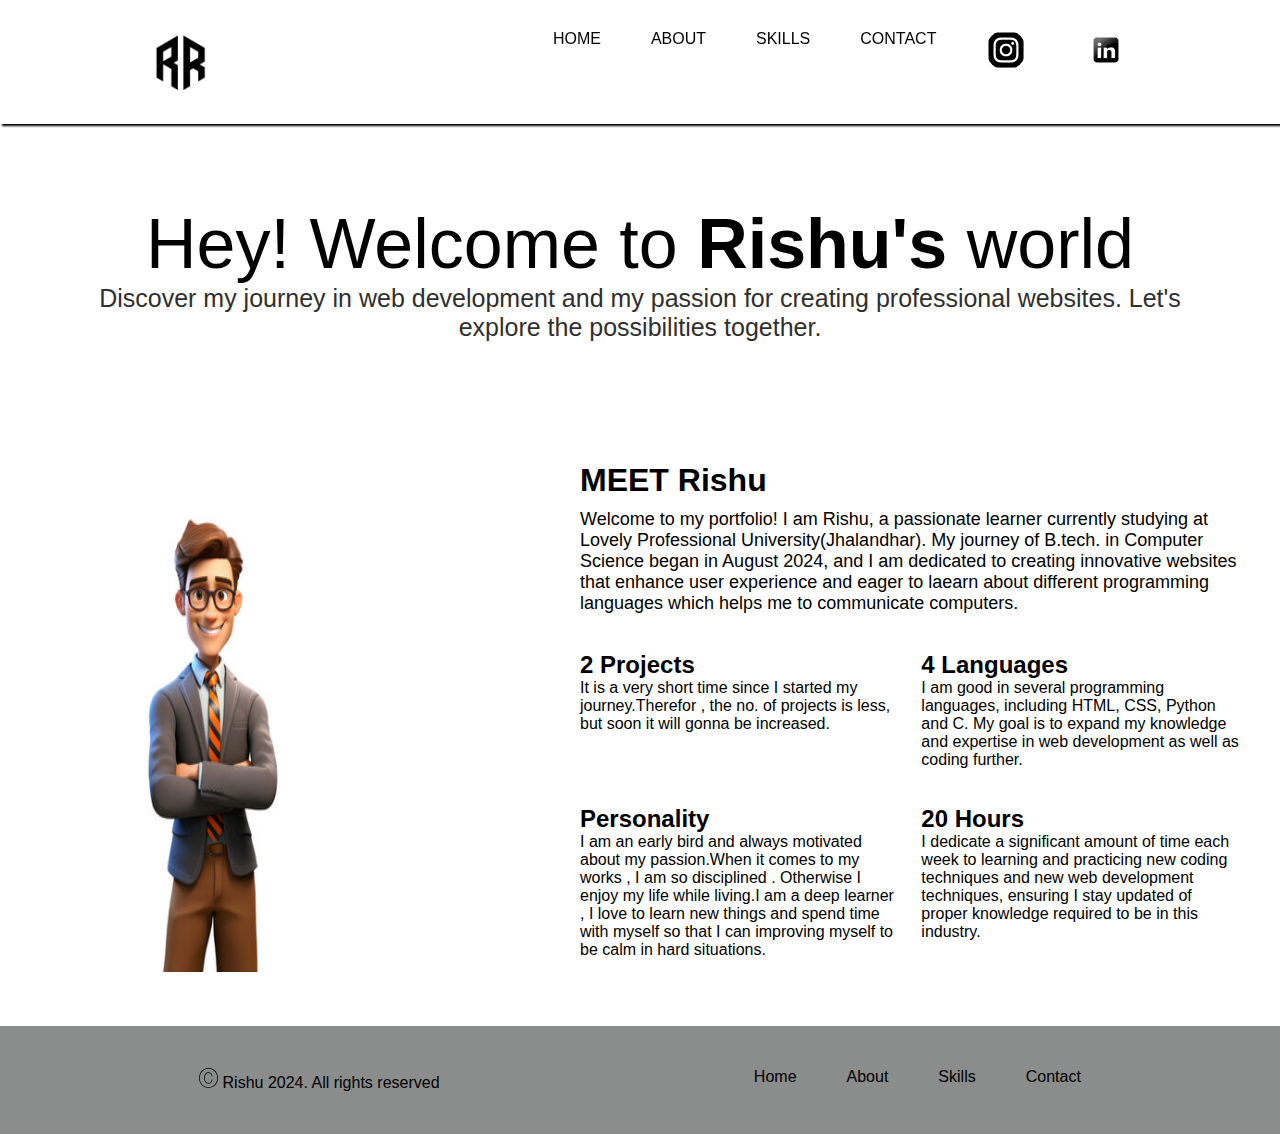
<file: portfolio about.html>
<!DOCTYPE html>
<html lang="en">
<head>
    <meta charset="UTF-8">
    <meta name="viewport" content="width=device-width, initial-scale=1.0">
    <title>Rishu//about</title>
    <link rel="stylesheet" href="portfolio-2.css">
</head>
<body>
    <div class="container">
        <header class="header">
            <div class="logo"><a href="Rishu-Personnel portfolio.html"><img src="Screenshot 2024-10-27 155327.png" height="60px"></a></div>
            <div class="navbar">  
                <ul class="nav">
                    <li><a href="Rishu-Personnel portfolio.html">HOME</a></li>
                    <li><a href="portfolio about.html">ABOUT</a></li>
                    <li><a href="portfolio slkills.html">SKILLS</a></li>
                    <li><a href="portfolio contact.html">CONTACT</a></li>
                    <li><a href="https://www.instagram.com/rishu__o1/profilecard/?igsh=MWNqdTdhNzIwczMzaw%3D%3D"><image src="Fa-Team-Fontawesome-Brands-FontAwesome-Brands-Square-Instagram.512.png" height="40px"></image></a></li>
                    
                    <li style="margin-left: 10px;"><a href="https://www.linkedin.com/in/rishu-raj-723718315/?utm_source=share&utm_campaign=share_via&utm_content=profile&utm_medium=android_app"><img src="linkedin-logo-png-2025.png" height="40px"></a></li>
            </ul>
            </div>
        </header>
       <article class="article">
        <h1 class="title">Hey! Welcome to <strong>Rishu's</strong> world </h1>
        <h4>Discover my journey in web development and my passion for creating professional websites. Let's explore the possibilities together.</h4>
       </article>
        <main class="main">
            <div class="image"><image src="13.png" height="500px" width="500px"></image></div>
            <div class="content">
                <div class="top">
                <h1>MEET Rishu</h1>
                <p1 class="c1">Welcome to my portfolio! I am Rishu, a passionate learner currently studying at Lovely Professional University(Jhalandhar).  My journey of B.tech. in Computer Science began in August 2024, and I am dedicated to creating innovative websites that enhance user experience and eager to laearn about different programming languages which helps me to communicate computers.</p1>
                </div>
            
                <div class="right">
                    <h2>2 Projects</h2>
                    <p1>It is a very short time since I started my journey.Therefor , the no. of projects is less, but soon it will gonna be increased.</p1>
                </div>
                <div class="left">
                     <h2>4 Languages</h2>
                     <p1>I am good in several programming languages, including HTML, CSS, Python and C. My goal is to expand my knowledge and expertise in web development as well as coding further.</p1>
                </div>
                <div class="botr">
                    <h2>Personality</h2>
                    <p1>I am an early bird and always motivated about my passion.When it comes to my works , I am so disciplined . Otherwise I enjoy my life while living.I am a deep learner , I love to learn new things and spend time with myself so that I can improving myself to be calm in hard situations.

                    </p1>
                </div>
                <div class="botl">
                    <h2>20 Hours</h2>
                    <p1>I dedicate a significant amount of time each week to learning and practicing new coding techniques and new web development techniques, ensuring I stay updated of proper knowledge required to be in this industry.</p1>

                </div>
                    
            </div>
        </main>
        <footer class="footer">
            <span><img src="copyright-outline-icon.svg" height="20px"> Rishu 2024. All rights reserved</span>
            <ul class="nav">
                <li><a href="index.html">Home</a></li>
                <li><a href="about.html">About</a></li>
                <li><a href="skills.html">Skills</a></li>
                <li><a href="contact.html">Contact</a></li>
            </ul>
    </footer>
        </div>
</body>
</html>
</file>
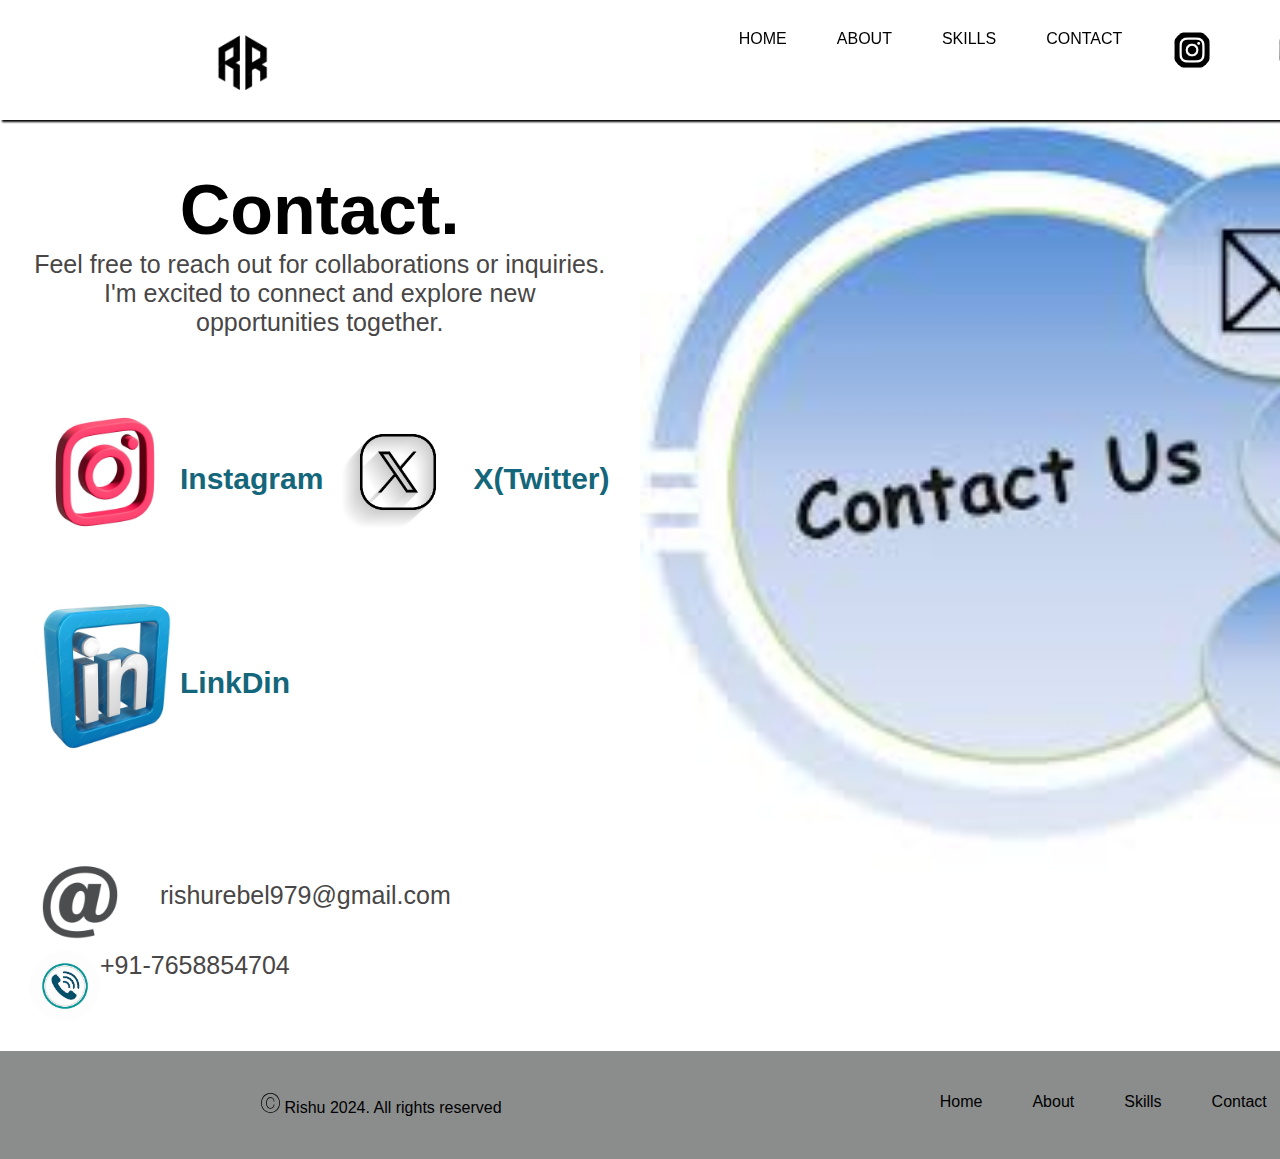
<file: portfolio contact.html>
<!DOCTYPE html>
<html lang="en">
<head>
    <meta charset="UTF-8">
    <meta name="viewport" content="width=device-width, initial-scale=1.0">
    <title>Rishu//contact</title>
    <link rel="stylesheet" href="portfolio4.css">
</head>
<body>
    <div class="container">
        <header class="header">
            <div class="logo"><a href="Rishu-Personnel portfolio.html"><img src="Screenshot 2024-10-27 155327.png" height="60px"></a></div>
            <div class="navbar">  
                <ul class="nav">
                    <li><a href="Rishu-Personnel portfolio.html">HOME</a></li>
                    <li><a href="portfolio about.html">ABOUT</a></li>
                    <li><a href="portfolio slkills.html">SKILLS</a></li>
                    <li><a href="portfolio contact.html">CONTACT</a></li>
                    <li><a href="https://www.instagram.com/rishu__o1/profilecard/?igsh=MWNqdTdhNzIwczMzaw%3D%3D"><image src="Fa-Team-Fontawesome-Brands-FontAwesome-Brands-Square-Instagram.512.png" height="40px"></image></a></li>
                    
                    <li style="margin-left: 10px;"><a href="https://www.linkedin.com/in/rishu-raj-723718315/?utm_source=share&utm_campaign=share_via&utm_content=profile&utm_medium=android_app"><img src="linkedin-logo-png-2025.png" height="40px"></a></li>
            </ul>
            </div>
        </header>
        <div class="image">
            <img src="contact.jpg" height="750px">
        </div>
        <article class="article">
            <h1>Contact.</h1>
            <p>Feel free to reach out for collaborations or inquiries. I'm excited to connect and explore new opportunities together.</p>
        </article>
        <main class="main">
            <div class="box1">
            <a href="https://www.instagram.com/rishu__o1/profilecard/?igsh=MWNqdTdhNzIwczMzaw%3D%3D"><span>
                <img src="instagram-background.jpg" height="150px"></span><h2 style="color: rgb(20, 102, 122);">Instagram</h3></a>
            </div>
            <div class="box2">
                <a href=""><image src="X.jpg" height="150px"></image><h2 style="color: rgb(20, 102, 122);">X(Twitter)</h2></a>
            </div>
            <div class="box3">
                <a href="https://www.linkedin.com/in/rishu-raj-723718315/?utm_source=share&utm_campaign=share_via&utm_content=profile&utm_medium=android_app"><img src="vm3q_77a4_201201.jpg" height="150px">
                <h2>LinkDin</h2>
                </a></div>
            <div class="box5"><div style="display: flex;">
                <img src="pngimg.com - at_sign_PNG68.png" height="100px"><p style="font-size: 25px; margin-top: 30px; margin-left: 30px; margin-bottom: 30px;">rishurebel979@gmail.com</p></div>
               <div style="display: flex;"> <img src="phone.jpg" height="70px"><p style="font-size: 25px;margin-bottom:30px ">+91-7658854704</p></div>
            </div>
            
        </main>
        <footer class="footer">
            <span><img src="copyright-outline-icon.svg" height="20px"> Rishu 2024. All rights reserved</span>
            <ul class="nav">
                <li><a href="index.html">Home</a></li>
                <li><a href="about.html">About</a></li>
                <li><a href="skills.html">Skills</a></li>
                <li><a href="contact.html">Contact</a></li>               
            </ul>
    </footer>
</body>
</html>
</file>
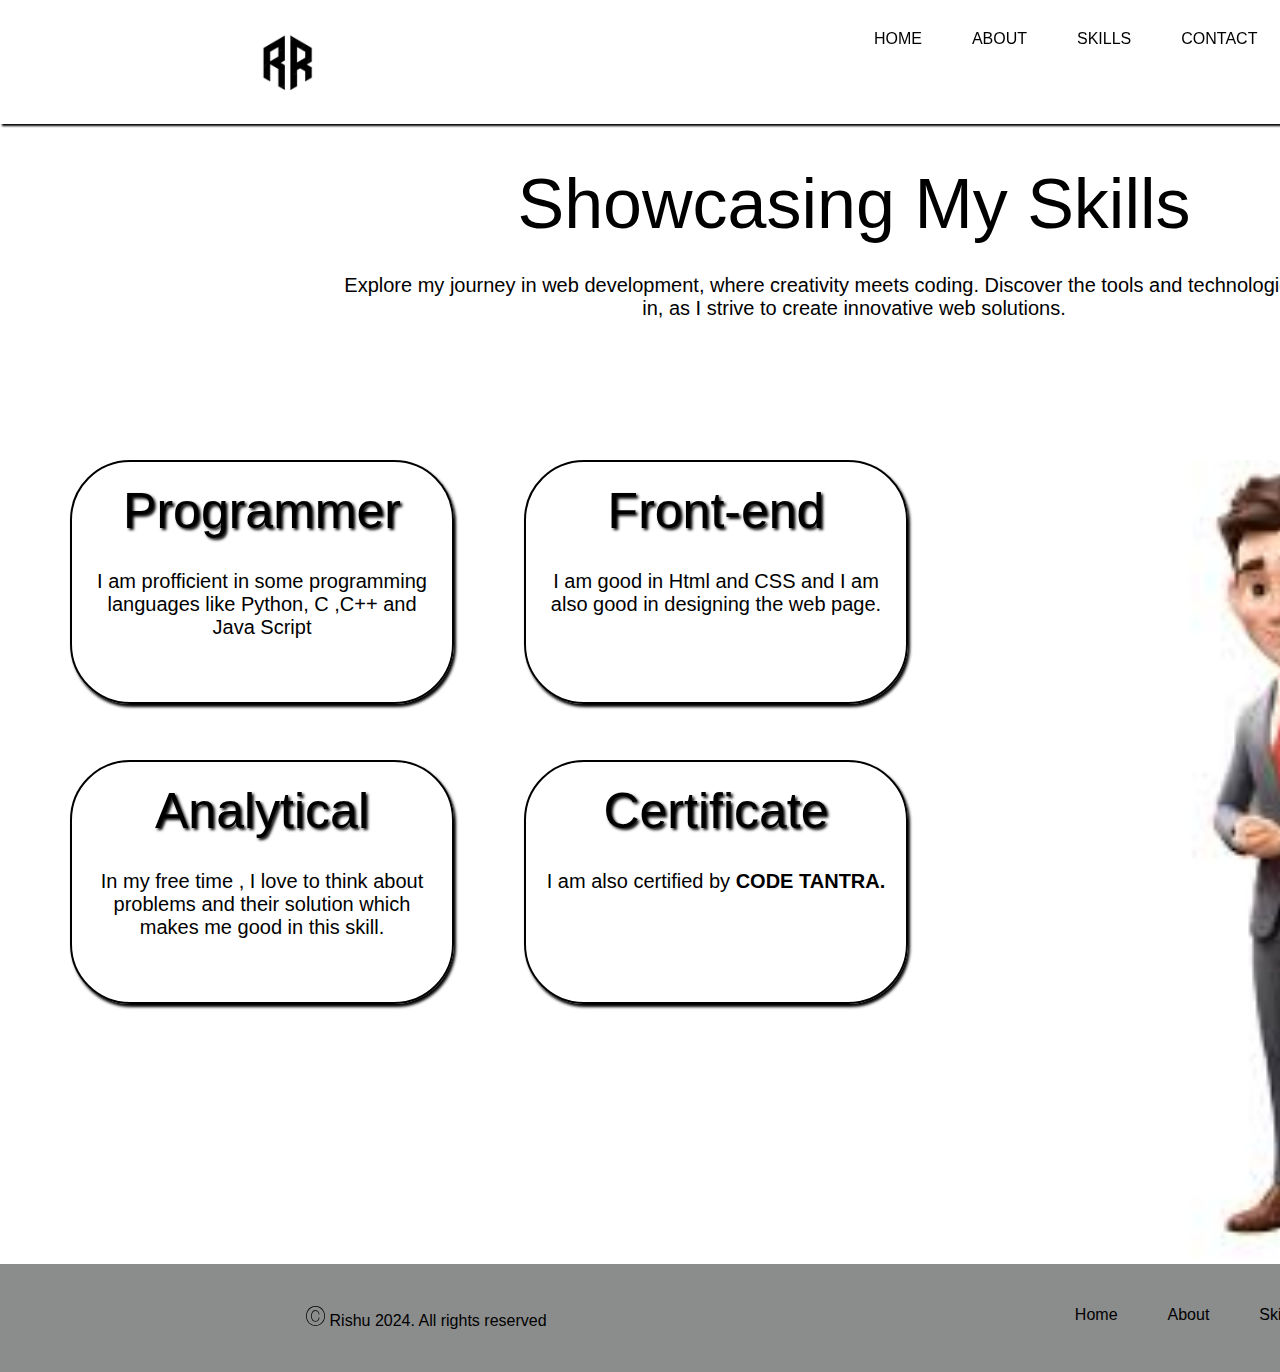
<file: portfolio slkills.html>
<!DOCTYPE html>
<html lang="en">
<head>
    <meta charset="UTF-8">
    <meta name="viewport" content="width=device-width, initial-scale=1.0">
    <title>Rishu//skills</title>
    <link rel="stylesheet" href="portfolio-3.css">
</head>
<body>
    <div class="container">
        <header class="header">
            <div class="logo"><a href="Rishu-Personnel portfolio.html"><img src="Screenshot 2024-10-27 155327.png" height="60px"></a></div>
            <div class="navbar">  
                <ul class="nav">
                    <li><a href="Rishu-Personnel portfolio.html">HOME</a></li>
                    <li><a href="portfolio about.html">ABOUT</a></li>
                    <li><a href="portfolio slkills.html">SKILLS</a></li>
                    <li><a href="portfolio contact.html">CONTACT</a></li>
                    <li><a href="https://www.instagram.com/rishu__o1/profilecard/?igsh=MWNqdTdhNzIwczMzaw%3D%3D"><image src="Fa-Team-Fontawesome-Brands-FontAwesome-Brands-Square-Instagram.512.png" height="40px"></image></a></li>
                    
                    <li style="margin-left: 10px;"><a href="https://www.linkedin.com/in/rishu-raj-723718315/?utm_source=share&utm_campaign=share_via&utm_content=profile&utm_medium=android_app"><img src="linkedin-logo-png-2025.png" height="40px"></a></li>
            </ul>
            </div>
        </header>
        <div class="image">
            <image src="2.jpg" height="800px"></image>
        </div>
        <article class="article">
            <h1 class="title">Showcasing My Skills</h1>
            <p>Explore my journey in web development, where creativity meets coding. Discover the tools and technologies I excel in, as I strive to create innovative web solutions.</p>
            
        </article>
        <main class="main">
            
           <div class="box box1">
            <h2>Programmer</h2>
            <p>I am profficient in some programming languages like Python, C ,C++ and Java Script</p>
        
           </div>
           <div class="box box2">
            <h2>Front-end</h2>
            <p>I am good in Html and CSS and I am also good in designing the web page.</p>
           </div>
           
            <div class="box box3">
                <h2>Analytical</h2>
                <p>In my free time , I love to think about problems and their solution which makes me good in this skill.</p>
            </div>
            <div class="box box4">
                <h2>Certificate</h2>
                <p>I am also certified by <b>CODE TANTRA.</b></p>
            </div>
           
        </main>
        <footer class="footer">
            <span><img src="copyright-outline-icon.svg" height="20px"> Rishu 2024. All rights reserved</span>
            <ul class="nav">
                <li><a href="index.html">Home</a></li>
                <li><a href="about.html">About</a></li>
                <li><a href="skills.html">Skills</a></li>
                <li><a href="contact.html">Contact</a></li>
            </ul>
    </footer>
</div>
</body>
</html>
</file>
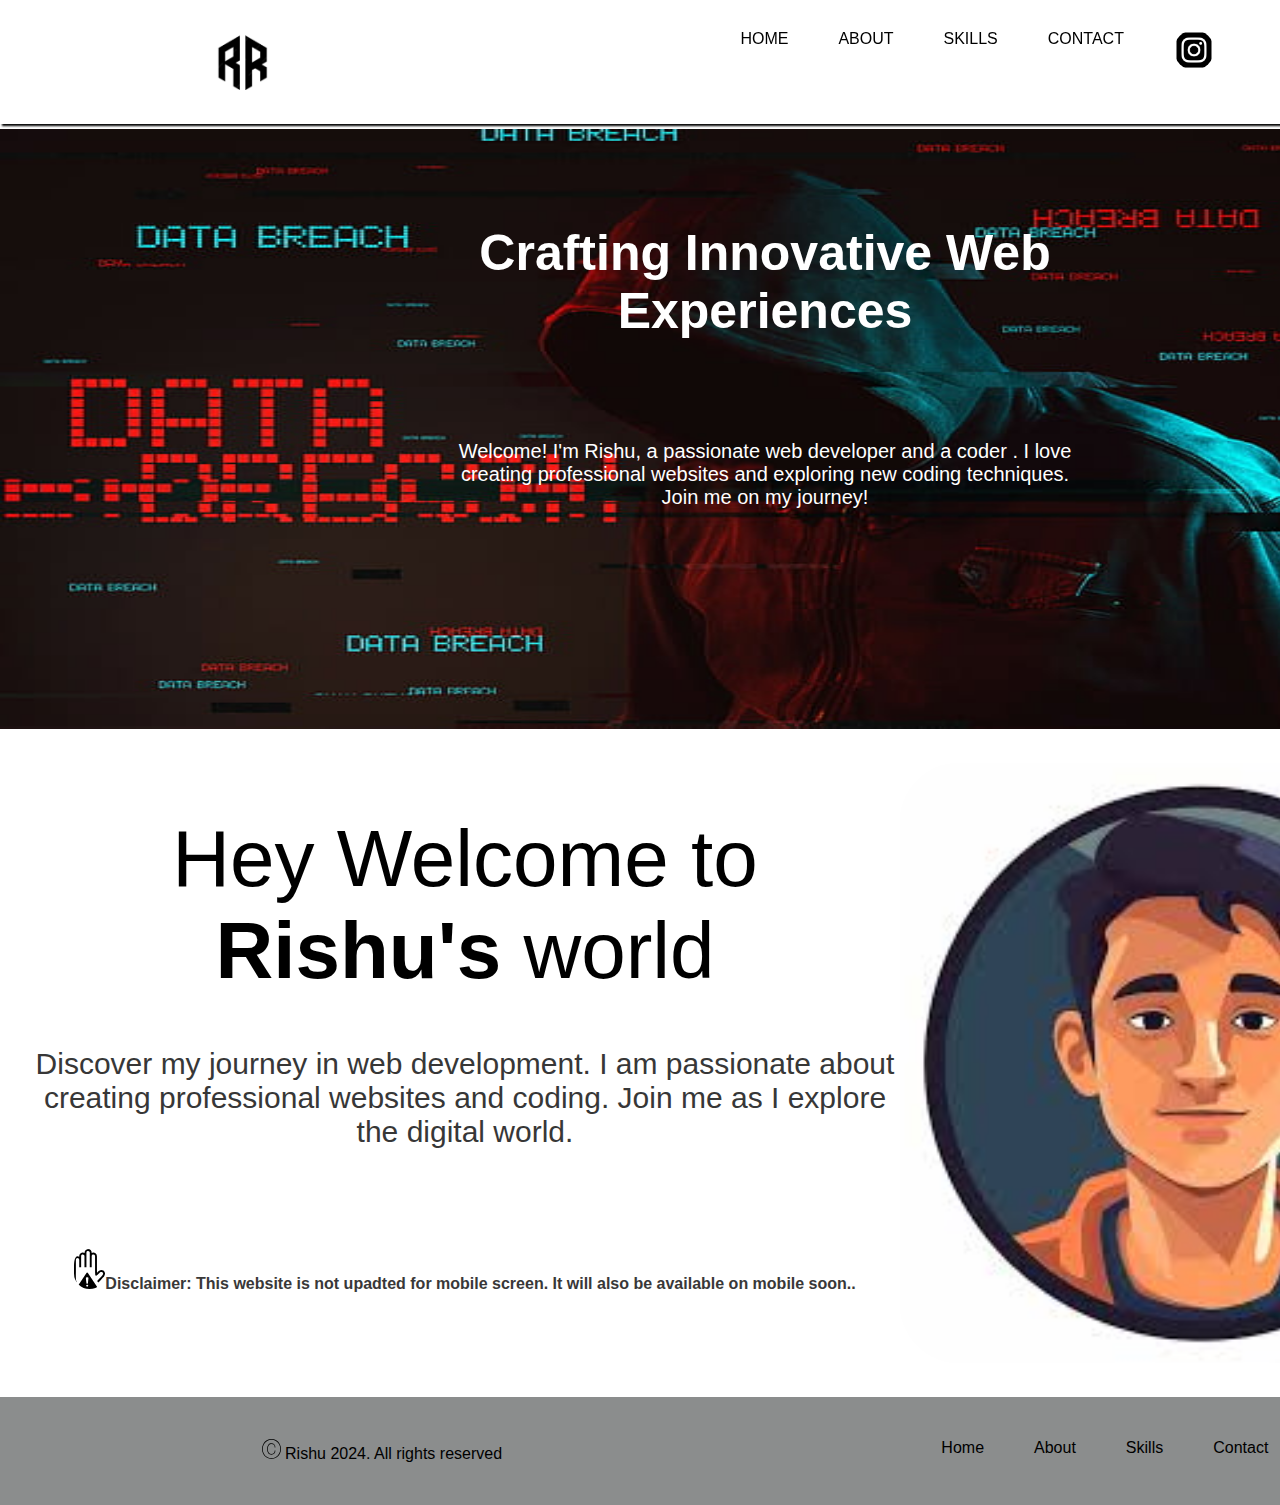
<file: Rishu-Personnel portfolio.html>
<!DOCTYPE html>
<html lang="en">
<head>
    <meta charset="UTF-8">
    <meta name="viewport" content="width=device-width, initial-scale=1.0">
    <title>Rishu</title>
    <link rel="stylesheet" href="portfolio.css">
</head>
<body>
    
        <div class="container">
            <header class="header">
                <div class="logo"><a href="Rishu-Personnel portfolio.html"><img src="Screenshot 2024-10-27 155327.png" height="60px"></a></div>
                <div class="navbar">  
                    <ul class="nav">
                        <li><a href="Rishu-Personnel portfolio.html">HOME</a></li>
                        <li><a href="portfolio about.html">ABOUT</a></li>
                        <li><a href="portfolio slkills.html">SKILLS</a></li>
                        <li><a href="portfolio contact.html">CONTACT</a></li>
                        <li><a href="https://www.instagram.com/rishu__o1/profilecard/?igsh=MWNqdTdhNzIwczMzaw%3D%3D"><image src="Fa-Team-Fontawesome-Brands-FontAwesome-Brands-Square-Instagram.512.png" height="40px"></image></a></li>
                    
                        <li style="margin-left: 10px;"><a href="https://www.linkedin.com/in/rishu-raj-723718315/?utm_source=share&utm_campaign=share_via&utm_content=profile&utm_medium=android_app"><img src="linkedin-logo-png-2025.png" height="40px"></a></li>
                </ul>
                </div>
            </header>
            <article class="article">
                <div><img src="itzmauuuroo-hackers-anonymous-hd-wallpaper-preview.jpg" height="600px"></div>
            </article>
            <div class="intro">
               <p>Crafting Innovative Web Experiences</p>
               <p>Welcome! I'm Rishu, a passionate web developer and a coder . I love creating professional websites and exploring new coding techniques. Join me on my journey!</p>
            </div>
    
            
            <main class="main"> 
                
                <div class="right">
                    <h4>Hey Welcome to <strong> Rishu's</strong> world</h4>
                    <h4>Discover my journey in web development. I am passionate about creating professional websites and coding. Join me as I explore the digital world.</h4>
                    <h4><img src="disclaimer-icon.svg" height="40px">Disclaimer: This website is not upadted for mobile screen.
                        It will also be available on mobile soon.. </h4>
                </div>
                <div class="left"><img src="profile.jpg" height="600px" ></div>
            </main>
            <footer class="footer">
                    <span><img src="copyright-outline-icon.svg" height="20px"> Rishu 2024. All rights reserved</span>
                    <ul class="nav">
                        <li><a href="index.html">Home</a></li>
                        <li><a href="about.html">About</a></li>
                        <li><a href="skills.html">Skills</a></li>
                        <li><a href="contact.html">Contact</a></li>
                    </ul>
            </footer>
        </div>
    
</body>
</html>
</file>
<file: portfolio-2.css>
*{
    margin: 0;
    padding: 0;
    font-family: 'Segoe UI', Tahoma, Geneva, Verdana, sans-serif;
}
/* body{
    background-image: url(shades-grey-oily-waves-background.jpg);
} */
.container{
    display: grid;
    grid-template-areas: "header "
                         "article "
                         "main"
                         "footer";
    grid-template-rows: auto auto auto auto ;
}
.header{
    grid-area: header;
    display:flex;
    justify-content: space-around;
    column-gap: 100px;
    background-color:white;
    padding: 30px;
    box-shadow: 2px 2px 2px;
    row-gap: 30px;
    position: sticky;
    top:0%
}
ul li{
    list-style: none;

}
.nav{
    display:flex;
    column-gap: 50px;
}
a{
    color:black;
    text-decoration: none;
} ul img{
    border-radius: 30px;
}
.article{
    grid-area: article;
    padding:30px;
    margin:50px;
    text-align: center;
    /* border: 1px solid black; */

}
.title{
    font-size: 70px;
    font-weight: 400;
}
h4{
    font-size: 25px;
    font-weight: 400;
    color: rgb(47, 47, 47);
}
.main{
    grid-area: main;
    display:flex;
/*     width:90vw; */
    margin: auto ;
    /* text-align: center; */
    padding: 30px;

    
}
.image{
    margin:20px;
}
.content{
    /* margin:50px 20px 10px 20px; */
    /* text-align: center; */
    margin:10px;
    display: grid;
    grid-template-areas: "top top"
                         "right left"
                         "botr  botl"   ;
    row-gap: 10px;
    column-gap: 20px;
}
.c1{
    font-size: large;
    
   

}
.top{display: flex;
    flex-direction: column;
    row-gap: 10px;
    grid-area: top;

}
.right{
    grid-area: right;
    /* font-size: 14px; */
}
.left{
    grid-area: left;
    /* font-size:14px ; */
}
.footer{
    grid-area: footer;
    border:2px solid  rgb(139, 141, 141);
    background-color: rgb(139,141,141);
    padding:40px;
    display: flex;
     justify-content: space-around;
     
}
a:hover{
    color:rgb(94, 92, 92);
}
/* .botr{
    font-size: 14px;
}
.botl{
    font-size:14px;
} */
main img{
    border-radius: 70px;
}
</file>
<file: portfolio4.css>
*{
    margin: 0;
    padding: 0;
    font-family: 'Segoe UI', Tahoma, Geneva, Verdana, sans-serif;
}
.container{
    display: grid;
    grid-template-areas: "header  header"
                         "article image"
                         "main    image"
                         "footer  footer";
    grid-template-rows: auto auto auto auto ;
 
}
.header{
    grid-area: header;
    display:flex;
    justify-content: space-around;
    column-gap: 100px;
    background-color: white;
    padding: 30px;
    box-shadow: 2px 2px 2px;
    row-gap: 30px;
    position: sticky;
    top: 0%;
    
}
ul li{
    list-style: none;

}
.nav{
    display:flex;
    column-gap: 50px;
}
a{
    color:black;
    text-decoration: none;
} ul img{
    border-radius: 30px;
}
.image{
    grid-area: image;
}

.article{
    grid-area:article;
    text-align: center;
    margin:30px;
    margin-top: 50px;

}
h1{
  font-size:70px;
  font-weight: 800;
}
p{
    font-size: 25px;
    font-weight: 400;
    color: rgb(72, 70, 70);
    
}
.main{
    grid-area: main;
    margin:20px;
    padding:10px;
    display:grid;
    grid-template-areas: "box1 box2"
                         "box3 box4"
                         "box5 box5";
    /* column-gap: 10px; */
    row-gap:50px;
}
.box1{
    grid-area: box1;
}  
.box2{
    grid-area: box2;
    
}
.box3{
    grid-area: box3;
    
}
.box4{
    grid-area: box4;
    
}
.box5{
    grid-area: box5;
    margin-top:50px;
    /* margin-bottom: 50px; */
    row-gap: 20px;
    
}
div>a{
    display:flex;
}
a h2{
    margin-top: 65px;
    font-weight: 550;
    /* margin-left: 20px; */
    font-size: 30px;
    font-family:'Trebuchet MS', 'Lucida Sans Unicode', 'Lucida Grande', 'Lucida Sans', Arial, sans-serif;
    color: rgb(20, 102, 122);
    
}
.footer{
    grid-area: footer;
    border:2px solid  rgb(139, 141, 141);
    background-color: rgb(139,141,141);
    padding:40px;
    display: flex;
     justify-content: space-around;
     
}
a:hover{
    color:rgb(94, 92, 92);

}
main a:hover{
    border:2px solid white;
    border-radius: 40px;
    background-color: rgb(235, 239, 242);
    height:160px;
    width:300px;
}
main img{
    border-radius: 40px;
}
</file>
<file: portfolio-3.css>
*{
    margin: 0;
    padding: 0;
    font-family: 'Segoe UI', Tahoma, Geneva, Verdana, sans-serif;
    
}


.container{
    display: grid;
    grid-template-areas: "header header"
                         "article article"
                         "main    image"
                         "footer  footer";
    grid-template-rows: auto auto auto auto ;
    grid-template-columns: auto auto;
    width:100vw;
    /* row-gap: 100px; */
    
}
.header{
    grid-area: header;
    display:flex;
    justify-content: space-around;
    column-gap: 100px;
    background-color: white;
    padding: 30px;
    box-shadow: 2px 2px 2px;
    row-gap: 30px;
    position: sticky;
    top:0%;
   
}
ul li{
    list-style: none;

}
.nav{
    display:flex;
    column-gap: 50px;
}
a{
    color:black;
    text-decoration: none;
    /* font-size: 16px; */
} ul img{
    border-radius: 30px;
}
.article{
      grid-area: article;
      padding:40px;
      /* width:95vw; */
      /* margin-top: 60px; */
      /* margin-left: 100px;
       */
       text-align: center;
       margin-left: 300px;
       margin-right: 300px;
       margin-bottom: 100px;

}
.title{
    /* text-align: center; */
    font-size: 70px;
    font-weight: 400;

}
.image{
    grid-area: image;
    /* margin:30px; */
    right: 0%;
}
.main{
    grid-area: main;
    display: grid;
    grid-template-areas: "box1 box2"
                         "box3 box4";
    grid-template-rows: 300px 300px;
    
}
.box{
    height:200px;
    width:340px;
    border:2px solid black;
    margin-left:70px;
    border-radius: 60px;
    padding:20px;
    box-shadow: 2px 3px 3px;
    text-align: center;
    /* font-weight: 500; */
}
.box1{
    grid-area: box1;
    text-align: center;
    
}
.box2{
    grid-area:box2;
}
.box3{
    grid-area:box3;
}
.box4{
    grid-area:box4;
}
h2{
    font-size: 50px;
    text-shadow: 2px 2px 3px;
    font-weight: 400;
}
p{
    font-size: 20px;
    margin-top: 30px;
}
.footer{
    grid-area: footer;
    border:2px solid  rgb(139, 141, 141);
    background-color: rgb(139,141,141);
    padding:40px;
    display: flex;
     justify-content: space-around;
     
}
a:hover{
    color:rgb(94, 92, 92);
}
</file>
<file: portfolio.css>
*{
    margin: 0;
    padding: 0;
    font-family: 'Segoe UI', Tahoma, Geneva, Verdana, sans-serif;
}
/* body{
    background-image:url(shades-grey-oily-waves-background.jpg) ;
} */
.container{
    display: grid;
    grid-template-areas: "header "
                         "article "
                         "main"
                        "footer";
    grid-template-rows: auto auto auto auto ;
 
}
.header{
    grid-area: header;
    display:flex;
    justify-content: space-around;
    column-gap: 100px;
    background-color: white;
    padding: 30px;
    box-shadow: 2px 2px 2px;
    row-gap: 30px;
    position: sticky;
    top: 0%;
}
ul li{
    list-style: none;

}
.nav{
    display:flex;
    column-gap: 50px;
}
a{
    color:black;
    text-decoration: none;
} ul img{
    border-radius: 30px;
}

.article{
    grid-area: article;
    padding-top:5px;
    /* box-shadow: 2px 3px 2px; */
/*     width:100vw; */
    text-align:center
}
article div img{
    width:1530px;
}
.intro{
    grid-area:article;
    color:white;
    text-align: center;
    
}
 div p:nth-child(1){
    font-size:50px ;
    font-weight: 600;
    margin:100px 400px 100px 400px ;
}
 div p:nth-child(2){
    font-size:20px;
    margin:100px 450px 100px 450px; 

}

.main{
    grid-area: main;
    padding: 30px;
    display: flex;
    justify-content: space-between;
/*     width: 90vw; */
    margin: auto;
    text-align: center;
    /* border:2px solid black; */
}
div h4:nth-child(1){
    font-size: 80px;
    font-weight: 400;
    margin:50px;
}
div h4:nth-child(2){
    font-size: 30px;
    color: rgb(55, 55, 55);
    font-weight: 400;
}
div h4:nth-child(3){
    margin-top: 100px;
    color:rgb(57, 56, 56);
}
.footer{
    grid-area: footer;
    border:2px solid  rgb(139, 141, 141);
    background-color: rgb(139,141,141);
    padding:40px;
    display: flex;
     justify-content: space-around;
     
}
a:hover{
    color:rgb(94, 92, 92);
}
main img{
    border-radius: 60px;
}
</file>
